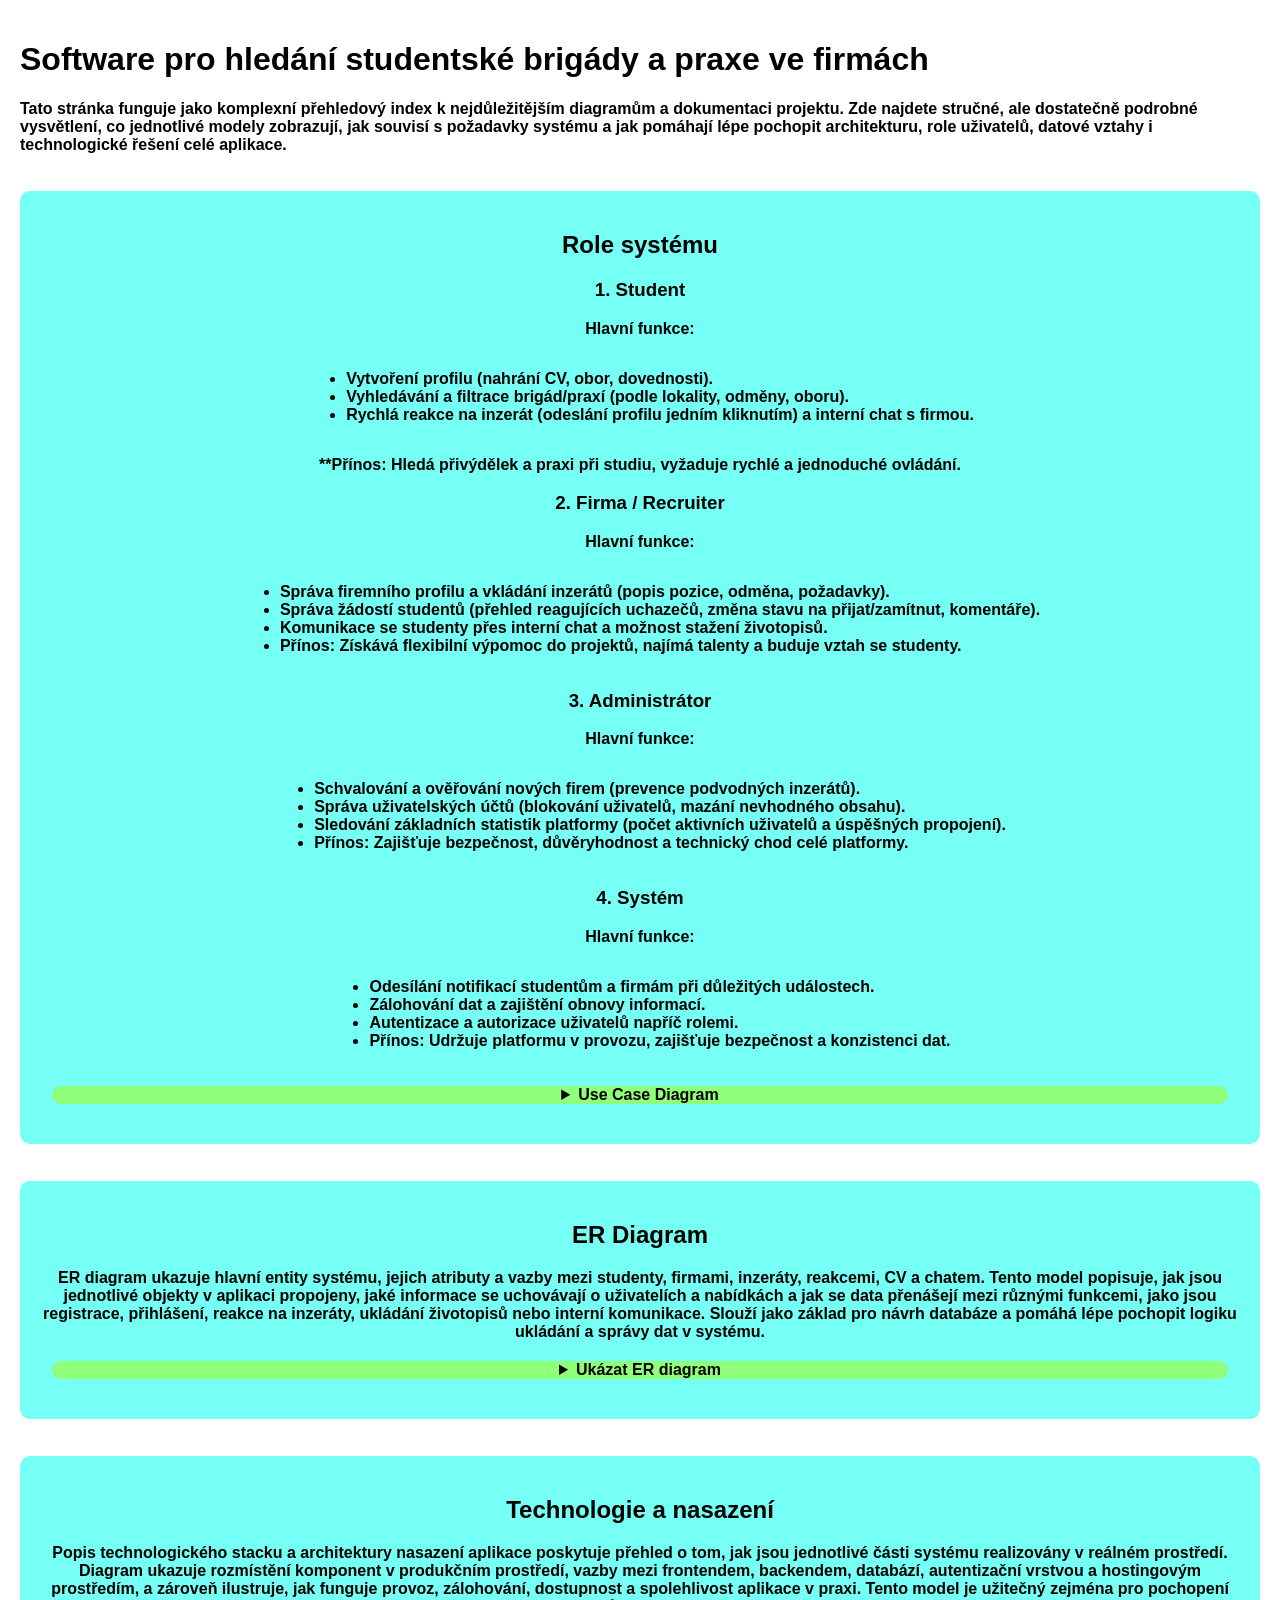
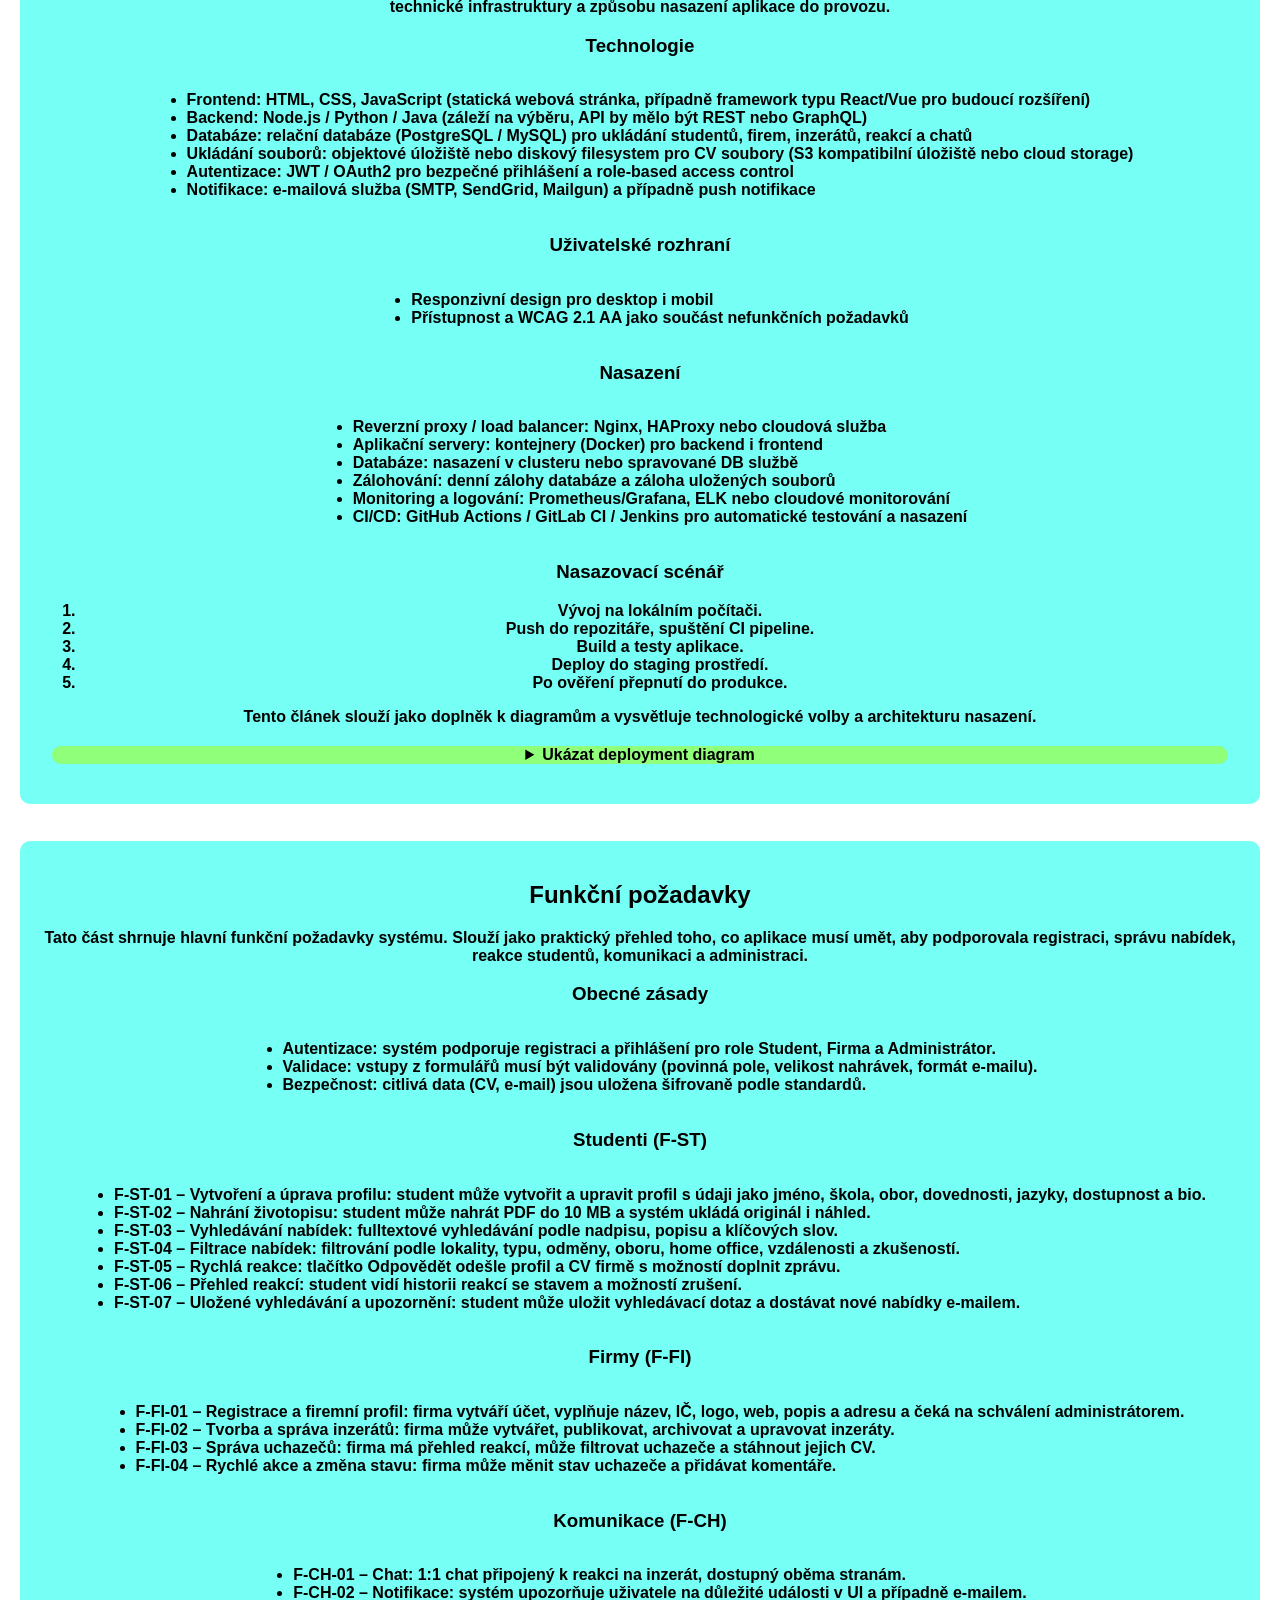
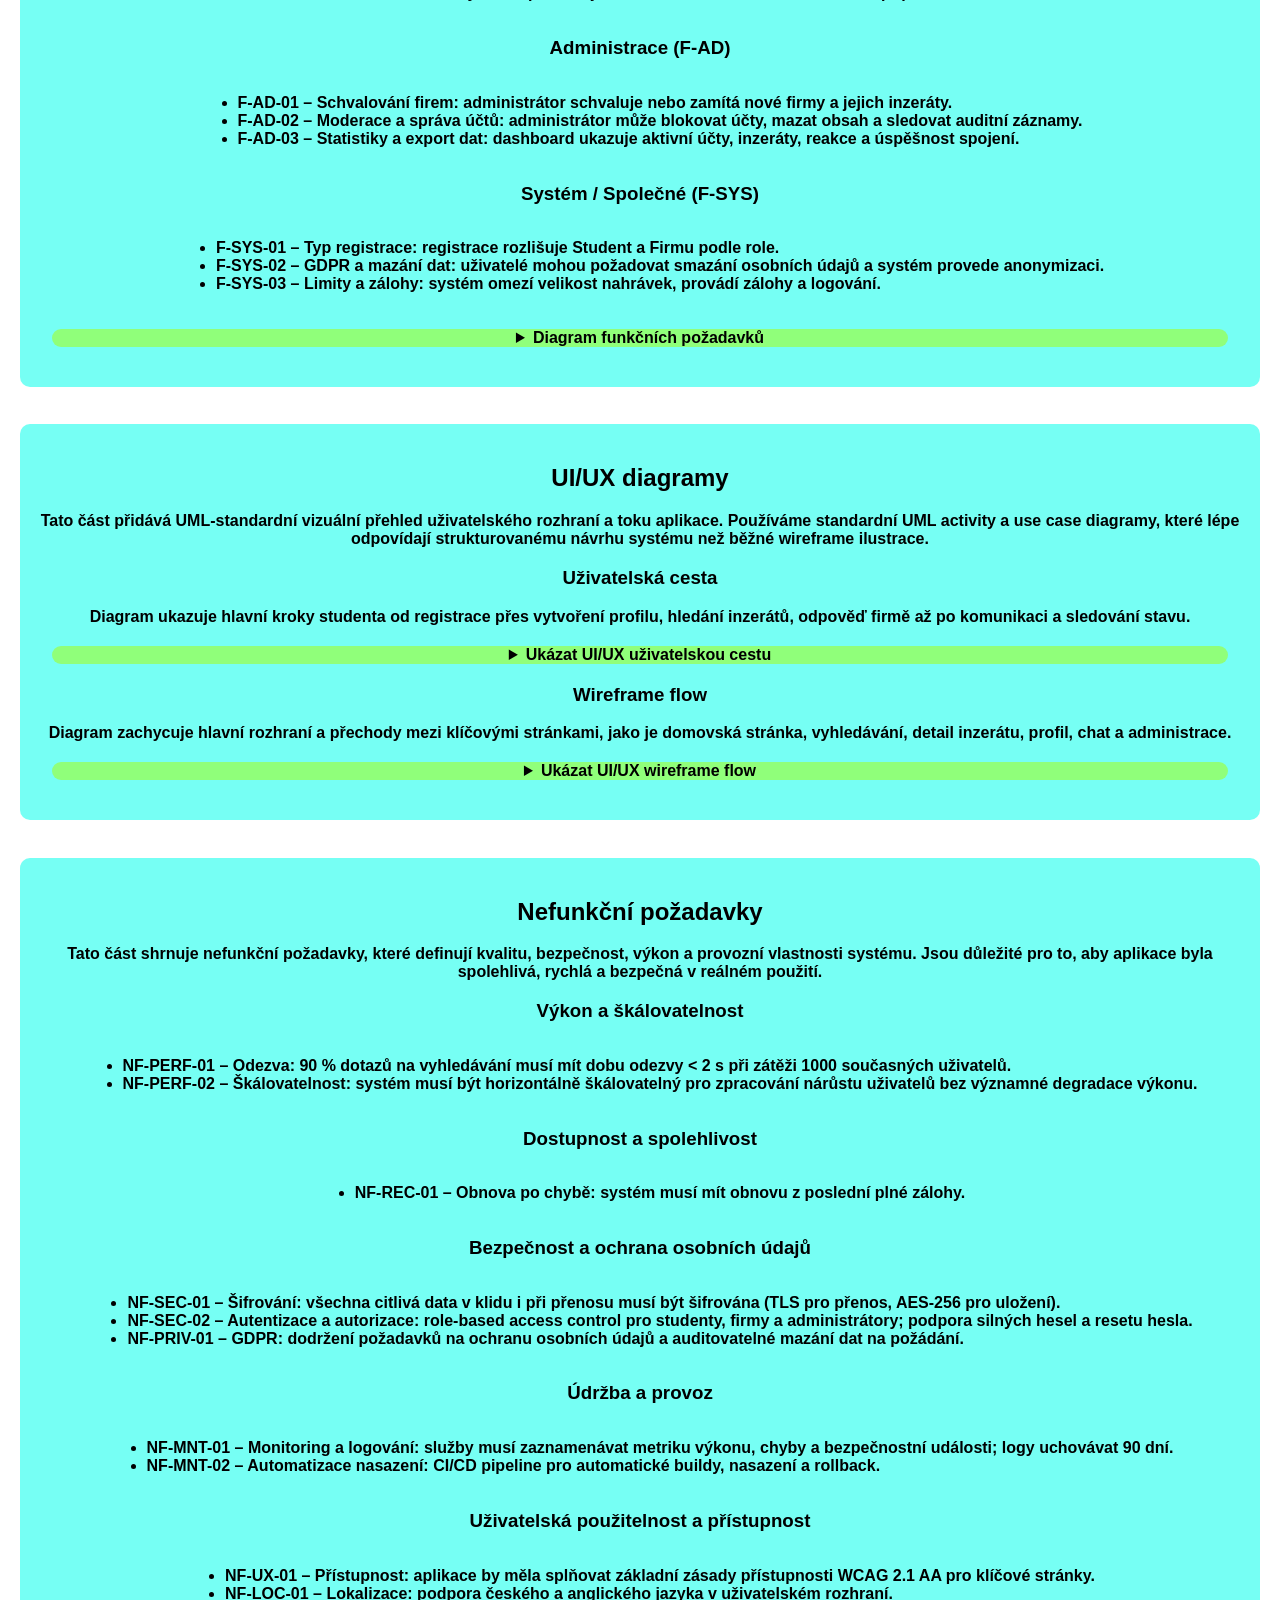
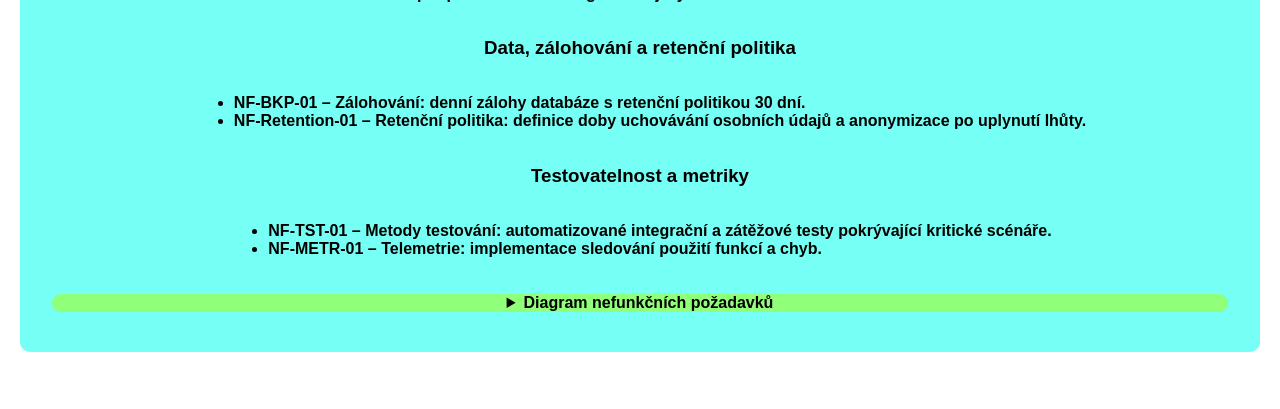
<file: index.html>
<!DOCTYPE html>
<html lang="cs">
<head>
    <meta charset="UTF-8">
    <meta name="viewport" content="width=device-width, initial-scale=1.0">
    <title>Systém pro hledání praxe ve firmách</title>
    <link rel="stylesheet" href="styling.css">
</head>
<body class="oswald">
    <h1>Software pro hledání studentské brigády a praxe ve firmách</h1>
    <p>Tato stránka funguje jako komplexní přehledový index k nejdůležitějším diagramům a dokumentaci projektu. Zde najdete stručné, ale dostatečně podrobné vysvětlení, co jednotlivé modely zobrazují, jak souvisí s požadavky systému a jak pomáhají lépe pochopit architekturu, role uživatelů, datové vztahy i technologické řešení celé aplikace.</p>
    <article class="articl">
        <header>
            <h2>Role systému</h2>
        </header>
    <p><h3>1. Student</h3></p>
    <p><b>Hlavní funkce:</b></p>
    <ul>
        <li>Vytvoření profilu (nahrání CV, obor, dovednosti).</li>
        <li>Vyhledávání a filtrace brigád/praxí (podle lokality, odměny, oboru).</li>
        <li>Rychlá reakce na inzerát (odeslání profilu jedním kliknutím) a interní chat s firmou.</li>
    </ul>
    <p><b>**Přínos:</b> Hledá přivýdělek a praxi při studiu, vyžaduje rychlé a jednoduché ovládání.</p>

    <p><h3>2. Firma / Recruiter</h3></p>
    <p><b>Hlavní funkce:</b></p>
    <ul>
        <li>Správa firemního profilu a vkládání inzerátů (popis pozice, odměna, požadavky).</li>
        <li>Správa žádostí studentů (přehled reagujících uchazečů, změna stavu na přijat/zamítnut, komentáře).</li>
        <li>Komunikace se studenty přes interní chat a možnost stažení životopisů.</li>
        <li><b>Přínos:</b> Získává flexibilní výpomoc do projektů, najímá talenty a buduje vztah se studenty.</li>
    </ul>

    <p><h3>3. Administrátor</h3></p>
    <p><b>Hlavní funkce:</b></p>
    <ul>
        <li>Schvalování a ověřování nových firem (prevence podvodných inzerátů).</li>
        <li>Správa uživatelských účtů (blokování uživatelů, mazání nevhodného obsahu).</li>
        <li>Sledování základních statistik platformy (počet aktivních uživatelů a úspěšných propojení).</li>
        <li><b>Přínos:</b> Zajišťuje bezpečnost, důvěryhodnost a technický chod celé platformy.</li>
    </ul>

    <p><h3>4. Systém</h3></p>
    <p><b>Hlavní funkce:</b></p>
    <ul>
        <li>Odesílání notifikací studentům a firmám při důležitých událostech.</li>
        <li>Zálohování dat a zajištění obnovy informací.</li>
        <li>Autentizace a autorizace uživatelů napříč rolemi.</li>
        <li><b>Přínos:</b> Udržuje platformu v provozu, zajišťuje bezpečnost a konzistenci dat.</li>
    </ul>
    <details>
        <summary><b>Use Case Diagram</b></summary>
            <a href="diagramDetails.html?target=diagrams/role_diagram.svg"><img class="diagram-img" src="./diagrams/role_diagram.svg" alt="Role Diagram"></a>
    </details>
    </article>

    <article class="articl">
        <header>
            <h2>ER Diagram</h2>
        </header>
        <p>ER diagram ukazuje hlavní entity systému, jejich atributy a vazby mezi studenty, firmami, inzeráty, reakcemi, CV a chatem. Tento model popisuje, jak jsou jednotlivé objekty v aplikaci propojeny, jaké informace se uchovávají o uživatelích a nabídkách a jak se data přenášejí mezi různými funkcemi, jako jsou registrace, přihlášení, reakce na inzeráty, ukládání životopisů nebo interní komunikace. Slouží jako základ pro návrh databáze a pomáhá lépe pochopit logiku ukládání a správy dat v systému.</p>
        <details>
            <summary><b>Ukázat ER diagram</b></summary>
            <a href="diagramDetails.html?target=diagrams/er_diagram.svg"><img class="diagram-img" src="./diagrams/er_diagram.svg" alt="ER Diagram"></a>
        </details>
    </article>

    <article class="articl">
        <header>
            <h2>Technologie a nasazení</h2>
        </header>
        <p>Popis technologického stacku a architektury nasazení aplikace poskytuje přehled o tom, jak jsou jednotlivé části systému realizovány v reálném prostředí. Diagram ukazuje rozmístění komponent v produkčním prostředí, vazby mezi frontendem, backendem, databází, autentizační vrstvou a hostingovým prostředím, a zároveň ilustruje, jak funguje provoz, zálohování, dostupnost a spolehlivost aplikace v praxi. Tento model je užitečný zejména pro pochopení technické infrastruktury a způsobu nasazení aplikace do provozu.</p>
        <h3>Technologie</h3>
        <ul>
            <li>Frontend: HTML, CSS, JavaScript (statická webová stránka, případně framework typu React/Vue pro budoucí rozšíření)</li>
            <li>Backend: Node.js / Python / Java (záleží na výběru, API by mělo být REST nebo GraphQL)</li>
            <li>Databáze: relační databáze (PostgreSQL / MySQL) pro ukládání studentů, firem, inzerátů, reakcí a chatů</li>
            <li>Ukládání souborů: objektové úložiště nebo diskový filesystem pro CV soubory (S3 kompatibilní úložiště nebo cloud storage)</li>
            <li>Autentizace: JWT / OAuth2 pro bezpečné přihlášení a role-based access control</li>
            <li>Notifikace: e-mailová služba (SMTP, SendGrid, Mailgun) a případně push notifikace</li>
        </ul>
        <h3>Uživatelské rozhraní</h3>
        <ul>
            <li>Responzivní design pro desktop i mobil</li>
            <li>Přístupnost a WCAG 2.1 AA jako součást nefunkčních požadavků</li>
        </ul>
        <h3>Nasazení</h3>
        <ul>
            <li>Reverzní proxy / load balancer: Nginx, HAProxy nebo cloudová služba</li>
            <li>Aplikační servery: kontejnery (Docker) pro backend i frontend</li>
            <li>Databáze: nasazení v clusteru nebo spravované DB službě</li>
            <li>Zálohování: denní zálohy databáze a záloha uložených souborů</li>
            <li>Monitoring a logování: Prometheus/Grafana, ELK nebo cloudové monitorování</li>
            <li>CI/CD: GitHub Actions / GitLab CI / Jenkins pro automatické testování a nasazení</li>
        </ul>
        <h3>Nasazovací scénář</h3>
        <ol>
            <li>Vývoj na lokálním počítači.</li>
            <li>Push do repozitáře, spuštění CI pipeline.</li>
            <li>Build a testy aplikace.</li>
            <li>Deploy do staging prostředí.</li>
            <li>Po ověření přepnutí do produkce.</li>
        </ol>
        <p>Tento článek slouží jako doplněk k diagramům a vysvětluje technologické volby a architekturu nasazení.</p>
        <details>
            <summary><b>Ukázat deployment diagram</b></summary>
            <a href="diagramDetails.html?target=diagrams/deployment_diagram.svg"><img class="diagram-img" src="./diagrams/deployment_diagram.svg" alt="Deployment Diagram"></a>
        </details>
    </article>

    <article class="articl">
        <header>
            <h2>Funkční požadavky</h2>
        </header>
        <p>Tato část shrnuje hlavní funkční požadavky systému. Slouží jako praktický přehled toho, co aplikace musí umět, aby podporovala registraci, správu nabídek, reakce studentů, komunikaci a administraci.</p>

        <section>
            <h3>Obecné zásady</h3>
            <ul>
                <li><b>Autentizace:</b> systém podporuje registraci a přihlášení pro role Student, Firma a Administrátor.</li>
                <li><b>Validace:</b> vstupy z formulářů musí být validovány (povinná pole, velikost nahrávek, formát e-mailu).</li>
                <li><b>Bezpečnost:</b> citlivá data (CV, e-mail) jsou uložena šifrovaně podle standardů.</li>
            </ul>
        </section>

        <section>
            <h3>Studenti (F-ST)</h3>
            <ul>
                <li><b>F-ST-01 – Vytvoření a úprava profilu:</b> student může vytvořit a upravit profil s údaji jako jméno, škola, obor, dovednosti, jazyky, dostupnost a bio.</li>
                <li><b>F-ST-02 – Nahrání životopisu:</b> student může nahrát PDF do 10 MB a systém ukládá originál i náhled.</li>
                <li><b>F-ST-03 – Vyhledávání nabídek:</b> fulltextové vyhledávání podle nadpisu, popisu a klíčových slov.</li>
                <li><b>F-ST-04 – Filtrace nabídek:</b> filtrování podle lokality, typu, odměny, oboru, home office, vzdálenosti a zkušeností.</li>
                <li><b>F-ST-05 – Rychlá reakce:</b> tlačítko Odpovědět odešle profil a CV firmě s možností doplnit zprávu.</li>
                <li><b>F-ST-06 – Přehled reakcí:</b> student vidí historii reakcí se stavem a možností zrušení.</li>
                <li><b>F-ST-07 – Uložené vyhledávání a upozornění:</b> student může uložit vyhledávací dotaz a dostávat nové nabídky e-mailem.</li>
            </ul>
        </section>

        <section>
            <h3>Firmy (F-FI)</h3>
            <ul>
                <li><b>F-FI-01 – Registrace a firemní profil:</b> firma vytváří účet, vyplňuje název, IČ, logo, web, popis a adresu a čeká na schválení administrátorem.</li>
                <li><b>F-FI-02 – Tvorba a správa inzerátů:</b> firma může vytvářet, publikovat, archivovat a upravovat inzeráty.</li>
                <li><b>F-FI-03 – Správa uchazečů:</b> firma má přehled reakcí, může filtrovat uchazeče a stáhnout jejich CV.</li>
                <li><b>F-FI-04 – Rychlé akce a změna stavu:</b> firma může měnit stav uchazeče a přidávat komentáře.</li>
            </ul>
        </section>

        <section>
            <h3>Komunikace (F-CH)</h3>
            <ul>
                <li><b>F-CH-01 – Chat:</b> 1:1 chat připojený k reakci na inzerát, dostupný oběma stranám.</li>
                <li><b>F-CH-02 – Notifikace:</b> systém upozorňuje uživatele na důležité události v UI a případně e-mailem.</li>
            </ul>
        </section>

        <section>
            <h3>Administrace (F-AD)</h3>
            <ul>
                <li><b>F-AD-01 – Schvalování firem:</b> administrátor schvaluje nebo zamítá nové firmy a jejich inzeráty.</li>
                <li><b>F-AD-02 – Moderace a správa účtů:</b> administrátor může blokovat účty, mazat obsah a sledovat auditní záznamy.</li>
                <li><b>F-AD-03 – Statistiky a export dat:</b> dashboard ukazuje aktivní účty, inzeráty, reakce a úspěšnost spojení.</li>
            </ul>
        </section>

        <section>
            <h3>Systém / Společné (F-SYS)</h3>
            <ul>
                <li><b>F-SYS-01 – Typ registrace:</b> registrace rozlišuje Student a Firmu podle role.</li>
                <li><b>F-SYS-02 – GDPR a mazání dat:</b> uživatelé mohou požadovat smazání osobních údajů a systém provede anonymizaci.</li>
                <li><b>F-SYS-03 – Limity a zálohy:</b> systém omezí velikost nahrávek, provádí zálohy a logování.</li>
            </ul>
        </section>

        <details>
            <summary><b>Diagram funkčních požadavků</b></summary>
            <a href="diagramDetails.html?target=diagrams/use_case_functional_requirements.svg"><img class="diagram-img" src="./diagrams/use_case_functional_requirements.svg" alt="Funkční požadavky - Use Case Diagram"></a>
        </details>
    </article>

    <article class="articl">
        <header>
            <h2>UI/UX diagramy</h2>
        </header>
        <p>Tato část přidává UML-standardní vizuální přehled uživatelského rozhraní a toku aplikace. Používáme standardní UML activity a use case diagramy, které lépe odpovídají strukturovanému návrhu systému než běžné wireframe ilustrace.</p>

        <section>
            <h3>Uživatelská cesta</h3>
            <p>Diagram ukazuje hlavní kroky studenta od registrace přes vytvoření profilu, hledání inzerátů, odpověď firmě až po komunikaci a sledování stavu.</p>
            <details>
                <summary><b>Ukázat UI/UX uživatelskou cestu</b></summary>
                <a href="diagramDetails.html?target=diagrams/ui_ux_user_journey.svg"><img class="diagram-img" src="./diagrams/ui_ux_user_journey.svg" alt="UI/UX uživatelská cesta"></a>
            </details>
        </section>

        <section>
            <h3>Wireframe flow</h3>
            <p>Diagram zachycuje hlavní rozhraní a přechody mezi klíčovými stránkami, jako je domovská stránka, vyhledávání, detail inzerátu, profil, chat a administrace.</p>
            <details>
                <summary><b>Ukázat UI/UX wireframe flow</b></summary>
                <a href="diagramDetails.html?target=diagrams/ui_ux_wireframe_flow.svg"><img class="diagram-img" src="./diagrams/ui_ux_wireframe_flow.svg" alt="UI/UX wireframe flow"></a>
            </details>
        </section>
    </article>

    <article class="articl">
        <header>
            <h2>Nefunkční požadavky</h2>
        </header>
        <p>Tato část shrnuje nefunkční požadavky, které definují kvalitu, bezpečnost, výkon a provozní vlastnosti systému. Jsou důležité pro to, aby aplikace byla spolehlivá, rychlá a bezpečná v reálném použití.</p>

        <section>
            <h3>Výkon a škálovatelnost</h3>
            <ul>
                <li><b>NF-PERF-01 – Odezva:</b> 90 % dotazů na vyhledávání musí mít dobu odezvy < 2 s při zátěži 1000 současných uživatelů.</li>
                <li><b>NF-PERF-02 – Škálovatelnost:</b> systém musí být horizontálně škálovatelný pro zpracování nárůstu uživatelů bez významné degradace výkonu.</li>
            </ul>
        </section>

        <section>
            <h3>Dostupnost a spolehlivost</h3>
            <ul>
                
                <li><b>NF-REC-01 – Obnova po chybě:</b> systém musí mít obnovu z poslední plné zálohy.</li>
            </ul>
        </section>

        <section>
            <h3>Bezpečnost a ochrana osobních údajů</h3>
            <ul>
                <li><b>NF-SEC-01 – Šifrování:</b> všechna citlivá data v klidu i při přenosu musí být šifrována (TLS pro přenos, AES-256 pro uložení).</li>
                <li><b>NF-SEC-02 – Autentizace a autorizace:</b> role-based access control pro studenty, firmy a administrátory; podpora silných hesel a resetu hesla.</li>
                <li><b>NF-PRIV-01 – GDPR:</b> dodržení požadavků na ochranu osobních údajů a auditovatelné mazání dat na požádání.</li>
            </ul>
        </section>

        <section>
            <h3>Údržba a provoz</h3>
            <ul>
                <li><b>NF-MNT-01 – Monitoring a logování:</b> služby musí zaznamenávat metriku výkonu, chyby a bezpečnostní události; logy uchovávat 90 dní.</li>
                <li><b>NF-MNT-02 – Automatizace nasazení:</b> CI/CD pipeline pro automatické buildy, nasazení a rollback.</li>
            </ul>
        </section>

        <section>
            <h3>Uživatelská použitelnost a přístupnost</h3>
            <ul>
                <li><b>NF-UX-01 – Přístupnost:</b> aplikace by měla splňovat základní zásady přístupnosti WCAG 2.1 AA pro klíčové stránky.</li>
                <li><b>NF-LOC-01 – Lokalizace:</b> podpora českého a anglického jazyka v uživatelském rozhraní.</li>
            </ul>
        </section>

        <section>
            <h3>Data, zálohování a retenční politika</h3>
            <ul>
                <li><b>NF-BKP-01 – Zálohování:</b> denní zálohy databáze s retenční politikou 30 dní.</li>
                <li><b>NF-Retention-01 – Retenční politika:</b> definice doby uchovávání osobních údajů a anonymizace po uplynutí lhůty.</li>
            </ul>
        </section>

        <section>
            <h3>Testovatelnost a metriky</h3>
            <ul>
                <li><b>NF-TST-01 – Metody testování:</b> automatizované integrační a zátěžové testy pokrývající kritické scénáře.</li>
                <li><b>NF-METR-01 – Telemetrie:</b> implementace sledování použití funkcí a chyb.</li>
            </ul>
        </section>

        <details>
            <summary><b>Diagram nefunkčních požadavků</b></summary>
            <a href="diagramDetails.html?target=diagrams/use_case_nonfunctional_requirements.svg"><img src="./diagrams/use_case_nonfunctional_requirements.svg" alt="Nefunkční požadavky - Diagram" class="diagram-img"></a>
        </details>
    </article>

</body>
</html>
</file>
<file: styling.css>
.oswald {
  font-family: "Oswald", sans-serif;
  font-optical-sizing: auto;
  font-weight: 800;
  font-style: normal;
}
body {
  background-color: #ffffff;
  font-optical-sizing: auto;
  margin: 0;
  padding: 20px;
}
.diagram-img {
  width: auto;
  height: 70vh;
  
  
}
.articl{
    background-color: #76fff4;
    margin: 3% auto;
    padding: 20px;
    border-radius: 10px;
    text-align: center;
}
ul {
    text-align: left;
    display: inline-block;
}
details {
    display: block;
    margin: 20px 1%;
    background-color: #90ff7a;
    border-radius: 10px;
    text-align: center;
}
p{
    padding: 0px;
}
</file>
